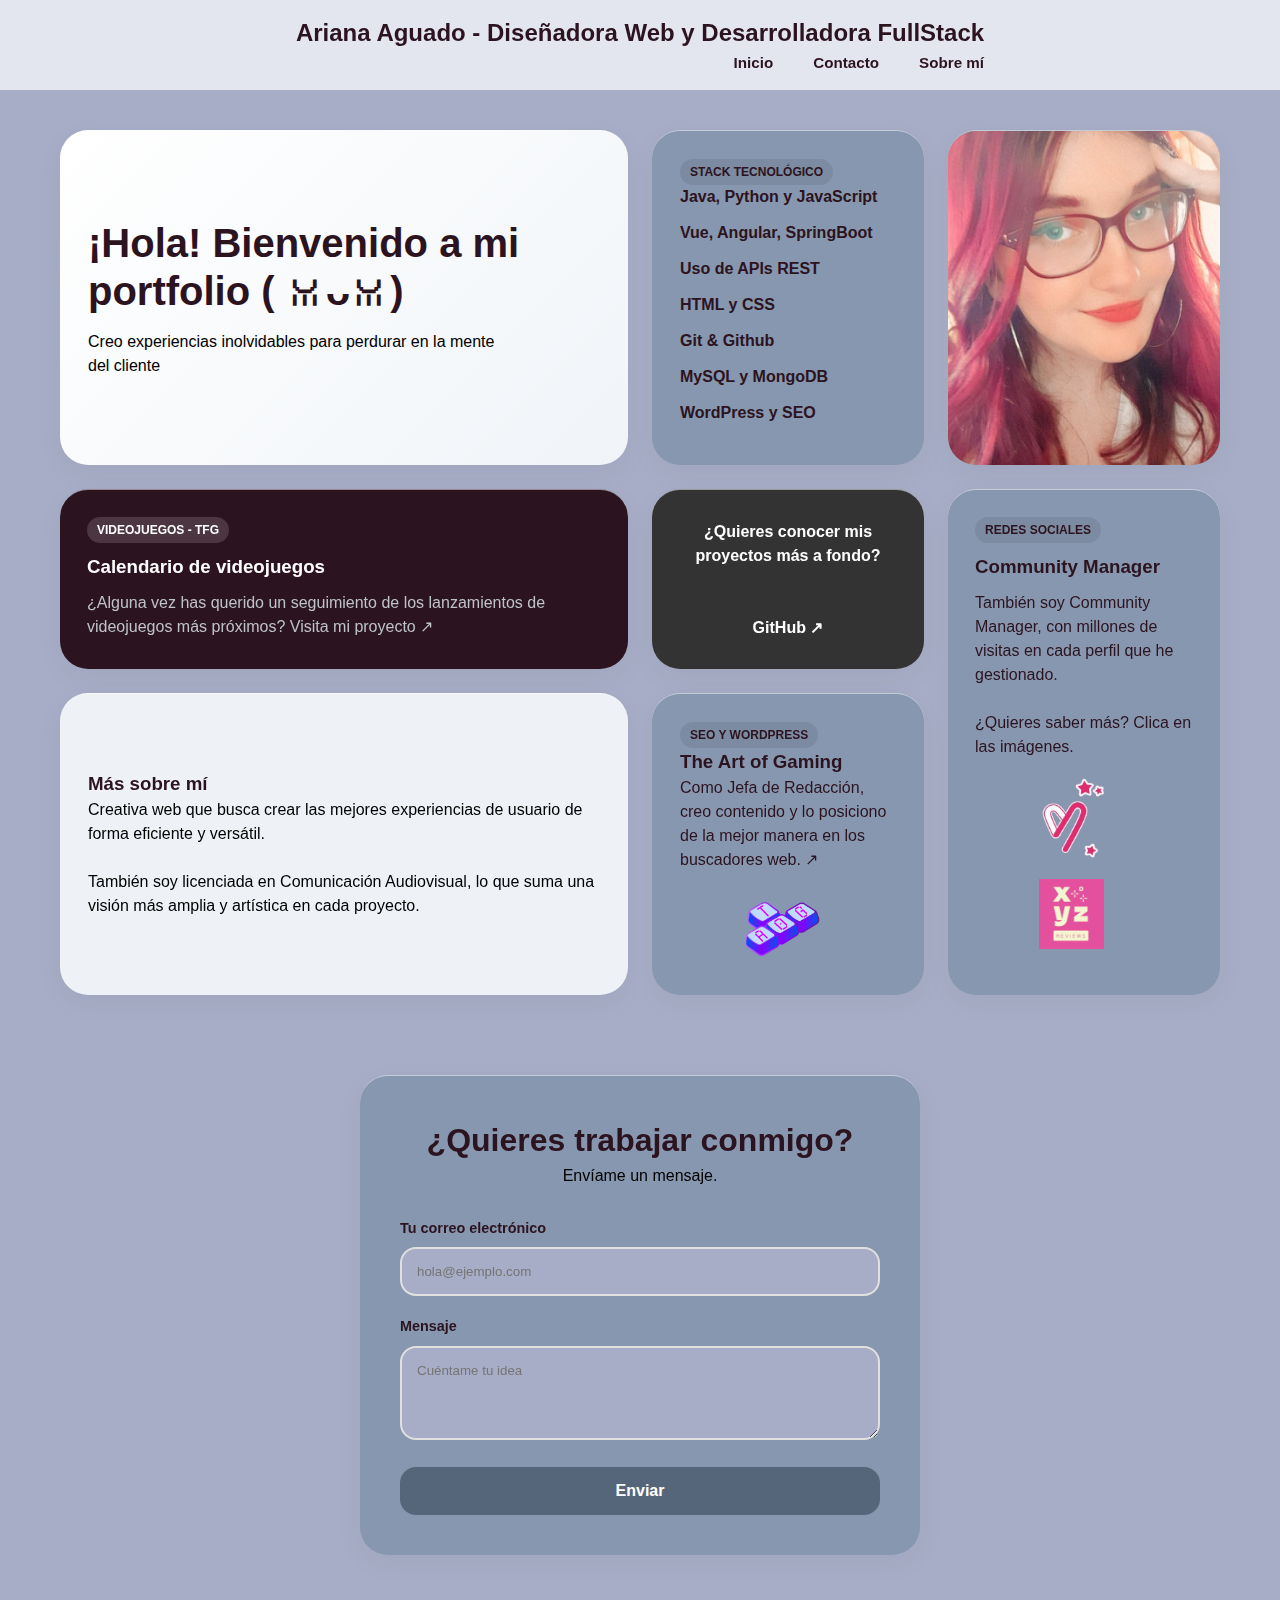
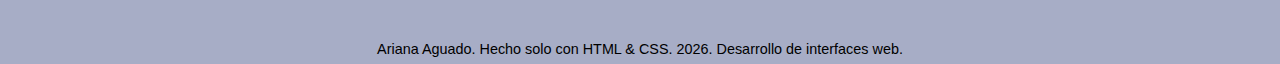
<file: index.html>
<!DOCTYPE html>
<html lang = "es">
<head>

    <meta charset = "UTF-8">
    <meta name="viewport" content="width=device-width, initial-scale=1.0">
    <title>Potfolio Bento Ariana Aguado</title>
    <meta name ="descripcion" content="Portfolio profesional de desarrolladora web">
    <link rel = "stylesheet" href="css/styles.css">
</head>
<body>

    <header class ="header-principal">
        <div class="contenedor">
            <a href="#" class="logo">Ariana Aguado - Diseñadora Web y Desarrolladora FullStack</a>
            <nav class="navegacion">
                <ul>
                    <li><a href="#inicio">Inicio</a></li>
                    <li><a href="#contacto">Contacto</a></li>
                    <li><a href="sobre-mi.html">Sobre mí</a></li>
                </ul>
            </nav>
        </div>
    </header>


    <main>
        <section id="bento-root" class="seccion-bento">
            <div class="contenedor">
                
                <div class="bento-grid">
                    
                    <article class="bento-card hero-card span-2-cols">
                        <div class="card-content">
                            <h1>¡Hola! Bienvenido a mi portfolio (⁠ ⁠ꈍ⁠ᴗ⁠ꈍ⁠)</h1>
                            <p>Creo experiencias inolvidables para perdurar en la mente del cliente</p>
                        </div>
                        <!-- <img src="E1BxbnwWUAQ70B7.jpg" alt="Foto de perfil" class="hero-img"> -->
                    </article>

                    <article class="bento-card">
                        <span class="badge">Stack Tecnológico</span>
                        <ul class="tech-list">
                            <li>Java, Python y JavaScript</li>
                            <li>Vue, Angular, SpringBoot</li>
                            <li>Uso de APIs REST</li>
                            <li>HTML y CSS</li>
                            <li>Git & Github</li>
                            <li>MySQL y MongoDB</li>
                            <li>WordPress y SEO</li>
                        </ul>
                    </article>

                    
                    <a href="https://www.linkedin.com/in/ariana-aguado-guijarro-347280211/" target="_blank" class="bento-card social-card linkedin-vuelta">
                        <div class="interior-tarjeta">

                            <div class="frontal">
                                <img src="E1BxbnwWUAQ70B7.jpg" alt="foto de perfil" class="foto-perfil">
                            </div>
                            <div class="trasera">
                                <span>¡Conoce más sobre mi trayectoria profesional</span>
                                <br><br>
                                <strong>LinkedIn ↗</strong>
                            </div>  
                        </div>
                        
                    </a>
                    
                    <!--target="_blank" es para abrir enlaces en una nueva pestaña-->

                    <article class="bento-card project-card span-2-cols theme-dark">
                        <div class="card-content">
                            <span class="badge">Videojuegos - TFG</span>
                            <h3>Calendario de videojuegos</h3>
                            <p>¿Alguna vez has querido un seguimiento de los lanzamientos de videojuegos más próximos? Visita mi proyecto ↗</p>
                        </div>
                    </article>
                    <!--Esta tarjeta no tiene enlace porque todavía no tengo nada que mostrar :D-->

                    
                     <a href="https://github.com/ArianaAguado" target="_blank" id="github" class="bento-card social-card github">
                        <span>¿Quieres conocer mis proyectos más a fondo? <br><br><br>GitHub ↗</span>
                    </a>

                    <article class="bento-card project-card span-2-rows">
                        <div class="card-content">
                            <span class="badge">Redes Sociales</span>
                            <h3>Community Manager</h3>
                        <span>También soy Community Manager, con millones de visitas en cada perfil que he gestionado.<br><br>¿Quieres saber más? Clica en las imágenes.</span>


                        
                            <a href="https://www.tiktok.com/@madkpopstore/video/7360670025746861344?lang=es" target="_blank">
                             <img src="image-removebg-preview.png" alt="logo madkpop" class="logo-madkpop">
                            </a>
        
                             <a href="https://www.tiktok.com/@xyz.reviews?lang=es" target="_blank">
                                <img src="medio_xyz-reviews.jpg" alt="logo xyz reviews" class="logo-xyz">
                            </a>
                        </div>
                    </article>
                    

                    <!--<article class="bento-card project-card theme-light">
                        <div class="card-content">
                            <span class="badge">Dashboard</span>
                            <h3>Panel de Administración</h3>
                        </div>
                         <img src="https://via.placeholder.com/400x300/ecf0f1/333333?text=Dashboard+UI" alt="Preview Dashboard" class="project-img">
                    </article>
                -->
                    <article class="bento-card about-card span-2-cols">
                        <h3>Más sobre mí</h3>
                        <p>Creativa web que busca crear las mejores experiencias de usuario de forma eficiente y versátil.<br><br>
                            También soy licenciada en Comunicación Audiovisual, lo que suma una visión más amplia y artística en cada proyecto.
                        </p>
                    </article>

                    <article class="bento-card hero theme-light">
                        <div class="card-content">
                            <span class="badge">SEO y WordPress</span>
                            <h3>The Art of Gaming</h3>
                            <p>Como Jefa de Redacción, creo contenido y lo posiciono de la mejor manera en los buscadores web. ↗</p>
                        </div>
                        <a href="https://theartofgaming.es/" target="_blank">
                         <img src="teclas_morado_azul_morado (1).png" alt="logo aog" class="logo-aog">
                        </a>
                            
                    </article>

                </div> </div>
        </section>

        <section id="contacto" class="seccion-contacto">
            <div class="contenedor contenedor-pequeno">
                <div class="bento-card contact-form-card">
                    <h2 class="titulo-contacto">¿Quieres trabajar conmigo?</h2>
                    <p class="subtitulo-contacto">Envíame un mensaje.</p>
                    
                    <form action="#" method="POST">
                        <div class="grupo-input">
                            <label for="email">Tu correo electrónico</label>
                            <input type="email" id="email" name="email" placeholder="hola@ejemplo.com" required>
                        </div>
                        <div class="grupo-input">
                            <label for="mensaje">Mensaje</label>
                            <textarea id="mensaje" name="mensaje" rows="4" placeholder="Cuéntame tu idea" required></textarea>
                        </div>
                        <button type="submit" class="btn-bento">Enviar</button>
                    </form>
                </div>
            </div>
        </section>
    </main>

    <footer class="footer">
        <p>Ariana Aguado. Hecho solo con HTML & CSS. 2026. Desarrollo de interfaces web.</p>
    </footer>

</body>





</html>
</file>
<file: css/styles.css>
/*esto primero es para que haya una transición suave en el cambio de páginas*/

@view-transition{
    navigation:auto;
}

body{
    animation:transicion 0.8s ease-out;
}

@keyframes transicion{
    from { opacity: 0; transform: translateY(10px); }
    to { opacity: 1; transform: translateY(0); }
}

/*==========================================================================*/

/* todo esto son las variables. son nombres inventados que se colocan con un -- delante y se aplican a las propiedades
    de los "." tipo ".header-principal{}"
    
    se utiliza :root para alcanzar el padre superior. así que cuando se haga uso de uno de los estilos aquí abajo mencionados, funcionarán porque van al elemento
    padre superior (o eso entiendo yo, vaya) */
:root {
    /* Paleta de Colores */
    --bg-main: #a7adc6;          /* fondo sobrio, no tan genérico como un azul. color tibio. */
    --bg-card: #8797AF;          /* principio fondo figura: separa el objeto del fondo con un color también sobrio, pero un poco alejado cromáticamente */
    --color-primary: #2c1320;    /* Texto principal oscuro */
    --color-accent: #56667A;     /* Azul brillante para acentos */
    /*--color-accent-dark: #376686;*/
    --color-text-muted: #000000; /* texto en negro, formal, serio, brillantez, sobriedad */
    
    /* Estética Bento */
    --bento-radius: 28px;        /* Bordes MUY redondeados */
    --bento-gap: 24px;           /* Espacio entre tarjetas */
    --bento-shadow: 0 8px 30px rgba(0,0,0,0.04); /* Sombra suave y difusa */
    --card-border: 1px solid rgba(255, 255, 255, 0.5); /* Borde sutil brillante */
}

/*==========================================================================*/


/* =========================================
   2. RESET GLOBAL
   ========================================= */
* {
    margin: 0;
    padding: 0;
    box-sizing: border-box;
}

body {
    font-family: 'Segoe UI', Roboto, Helvetica, Arial, sans-serif;
    background-color: var(--bg-main);
    color: var(--color-primary);
    line-height: 1.5;
    scroll-behavior: smooth;
}

a { text-decoration: none; color: inherit; }
ul { list-style: none; }
img { max-width: 100%; display: block; }

.contenedor {
    max-width: 1200px; /* Un poco más ancho para el grid */
    margin: 0 auto;
    padding: 0 20px;
}

.contenedor-pequeno { max-width: 600px; }
.punto-acento { color: var(--color-accent); }


.header-principal {
    padding: 15px;
    /*barra semi transparente */
    background: rgba(242, 244, 248, 0.8);
    backdrop-filter: blur(10px);
    position: sticky;
    top: 0;
    z-index: 100;
    display: flex;
    justify-content: space-between;
    align-items: center;

}

.contenedor-nav {
    display: flex;
    justify-content: space-between;
    align-items: center;
}

.logo {
    font-weight: 700;/*grosor de la fuente*/
    font-size: 1.5rem;
    margin:0;
    justify-content:center;
}

.header-principal nav ul { /*este es el de inicio y contacto*/
    display: flex;
    gap: 40px;
    margin:0;
    padding:0;
    justify-content:flex-end;
}

.header-principal nav a {
    font-weight: 600;
    font-size: 0.95rem;
    transition: color 0.3s;
}

.header-principal nav a:hover {
    color: var(--color-accent);
}

/* =========================================
   4. BENTO CORE LAYOUT (La parte importante)
   ========================================= */
.seccion-bento {
    padding: 40px 0 80px 0;
}

/* El contenedor Grid principal */
.bento-grid {
    display: grid;
    /* Definimos 4 columnas flexibles en escritorio */
    grid-template-columns: repeat(4, 1fr);
    /* Definimos filas con una altura mínima para consistencia */
    grid-auto-rows: minmax(180px, auto);
    gap: var(--bento-gap);
}

/* Estilos base para CADA tarjeta Bento */
.bento-card {
    background-color: var(--bg-card);
    border-radius: var(--bento-radius);
    padding: 28px;
    box-shadow: var(--bento-shadow);
    border-top: var(--card-border); /* Luz superior sutil */
    
    
    display: flex;
    flex-direction: column;
    position: relative; /* Necesario para posicionar imágenes absolutas */
    overflow: hidden;   /* Para recortar imágenes en las esquinas redondeadas */
    transition: transform 0.3s cubic-bezier(0.25, 0.8, 0.25, 1), box-shadow 0.3s ease;
}


/* Efecto Hover elegante */
.bento-card:hover {
    transform: translateY(-5px) scale(1.01);
    box-shadow: 0 15px 35px rgba(0,0,0,0.08);
}

/* --- Clases de Utilidad para tamaños (Spans) --- */
.span-2-cols { grid-column: span 2; }
.span-2-rows { grid-row: span 2; }
/* Si necesitaras una tarjeta de ancho completo: .span-4-cols { grid-column: span 1 / -1; } */

/* =========================================
   5. ESTILOS ESPECÍFICOS DE TARJETAS
   ========================================= */

/* --- Hero Card (Grande Principal) --- */
.hero-card {
    background: linear-gradient(135deg, #ffffff 0%, #f0f4f8 100%);
    justify-content: center;
}
.hero-card h1 {
    font-size: 2.5rem;
    line-height: 1.2;
    margin-bottom: 15px;
}
.hero-card p {
    color: var(--color-text-muted);
    max-width: 80%;
}
.hero-img {
    position: absolute;
    bottom: -20px;
    right: -20px;
    width: 220px;
    height: 220px;
    object-fit: cover;
    border-radius: 50%; /* Opcional: si la imagen no es transparente */
    opacity: 0.9;
}

/* --- Stack Card (Lista vertical) --- */
.stack-card h3 { margin-bottom: 20px; }
.tech-list li {
    margin-bottom: 12px;
    font-weight: 600;
    display: flex;
    align-items: center;
    gap: 10px;
    color: var(--color-primary);
}
.icon { font-size: 1.2rem; }



/* --- logos --- */

.logo-aog {
    position:relative;
     width:2cm;
     height:2cm;
    margin-left: 1.7cm;
    margin-top: 0.5cm;
}

.logo-madkpop {
    position:relative;
     width: 1.7cm;
     height:1.cm;
    margin-left: 1.7cm;
    margin-top: 0.5cm;
    align-items: center;
}

.logo-xyz {
    position:relative;
     width: 1.7cm;
     height:1.cm;
    margin-left: 1.7cm;
    margin-top: 0.5cm;
}

/* --- tarjeta linkedin con plot twist --- */

.linkedin-vuelta {
    padding:0; /*así la foto toca los bordes de la tarjeta*/
    perspective: 1000px;/*suaviza el giro que hace cuando da la vuelta, siendo efecto 3D*/
    overflow: visible !important;/*hace que no se corte la tarjeta al girar*/
}

.interior-tarjeta{
    position: relative;
    width: 100%;
    height: 100%;
    text-align: center;
    transition: transform 0.4s;/*la velocidad del giro*/
    transform-style: preserve-3d;
    border-radius: 28px;
}

.linkedin-vuelta:hover .interior-tarjeta {
    transform: rotateY(180deg);/*si no tiene esto, no gira. engloba el hover y la tarjeta en sí*/
}

.frontal, .trasera{
    position: absolute;
    width: 100%;
    height: 100%;
    backface-visibility: hidden;
    border-radius: 28px;
    display: flex;
    flex-direction: column;
    align-items: center;
    justify-content: center;
    overflow: hidden; /*corta las esquinas de la imagen*/
}

.frontal{
    background-color: #5f4b66;
    color:black;
}

.foto-perfil {
    width: 100%;
    height: 100%;
    object-fit: cover;
}

.trasera{
    background-color: #5f4b66;
    color: white;
    transform: rotateY(180deg);
    padding:20px;
    font-weight: 500;
    font-size: 0.95rem;
}

/* --- Social Cards (Pequeñas) --- */
.social-card {
    justify-content: center;
    align-items: center;
    text-align: center;
    font-weight: 700;
    color: white;
}
.linkedin { background-color: #5f4b66;
            grid-row: span ; } /*podría ser el color azul de linkedin y que quedase corporativo, pero rompería con toda la estética de la web*/
.github { background-color: #333; }

/* --- Project Cards (Con imágenes) --- */
.project-card {
    justify-content: space-between;
    padding: 3px; /* Sin padding para que la imagen toque los bordes */
}
.project-card .card-content {
    padding: 24px;
    z-index: 2; /* Texto por encima de la imagen */
    
}
.project-card.theme-dark {
    background-color: var(--color-primary);
    color: white;
}
.project-card.theme-dark p { color: #bdc3c7; }

.project-card h3 { margin: 10px 0; }
.badge {
    display: inline-block;
    padding: 4px 10px;
    border-radius: 20px;
    font-size: 0.75rem;
    font-weight: 700;
    text-transform: uppercase;
    background: rgba(0,0,0,0.08);
    width: fit-content;
}
.theme-dark .badge { background: rgba(255,255,255,0.15); color: white; }

.project-img {
    position: absolute;
    bottom: 0;
    right: 0;
    width: 70%;
    height: auto;
    border-top-left-radius: var(--bento-radius);
    box-shadow: -5px -5px 15px rgba(0,0,0,0.1);
    transition: transform 0.3s ease;
}
/* Efecto hover específico para la imagen del proyecto */
.project-card:hover .project-img {
    transform: scale(1.05);
}

/* --- About Card (Texto simple) --- */
.about-card { justify-content: center; background-color: #eef2f7; }
.about-card p { color: var(--color-text-muted); }


/* =========================================
   6. SECCIÓN CONTACTO
   ========================================= */
.seccion-contacto { padding-bottom: 80px; }
.contact-form-card { padding: 40px; } /* Más padding interno */
.titulo-contacto { text-align: center; font-size: 2rem; }
.subtitulo-contacto { text-align: center; margin-bottom: 30px; color: var(--color-text-muted); }

.grupo-input { margin-bottom: 20px; }
.grupo-input label {
    display: block;
    margin-bottom: 8px;
    font-weight: 600;
    font-size: 0.9rem;
}
.grupo-input input, .grupo-input textarea {
    width: 100%;
    padding: 15px;
    border: 2px solid #e0e0e0;
    border-radius: 16px; /* Inputs redondeados también */
    background: var(--bg-main);
    font-family: inherit;
    transition: border-color 0.3s;
    outline: none;
}
.grupo-input input:focus, .grupo-input textarea:focus {
    border-color: var(--color-accent);
}

.btn-bento {
    width: 100%;
    padding: 15px;
    background-color: var(--color-accent);
    color: white;
    border: none;
    border-radius: 16px;
    font-weight: 700;
    font-size: 1rem;
    cursor: pointer;
    transition: background-color 0.3s, transform 0.2s;
}
.btn-bento:hover {
    background-color: var(--color-accent-dark);
    transform: translateY(-2px);
}

/* =========================================
   7. FOOTER
   ========================================= */
.footer {
    text-align: center;
    padding: 4px;
    color: var(--color-text-muted);
    font-size: 0.9rem;
}

/* =========================================
   8. RESPONSIVE (Crucial para Bento)
   ========================================= */

/* TABLET (aprox 900px) - Reducimos a 2 columnas */
@media (max-width: 960px) {
    .bento-grid {
        grid-template-columns: repeat(2, 1fr);
        gap: 20px;
    }
    
    /* Reajustar elementos específicos para que se vean bien en 2 columnas */
    .hero-card h1 { font-size: 2rem; }
    /* Forzamos a la tarjeta de "Stack" a ocupar 2 columnas en tablet para que no quede muy estirada */
    .stack-card { grid-column: span 2; flex-direction: row; flex-wrap: wrap; gap: 20px; }
    .tech-list { display: flex; flex-wrap: wrap; gap: 15px; }
    .tech-list li { margin-bottom: 0; }
}

/* MÓVIL (aprox 600px) - Colapsamos todo a 1 columna */
@media (max-width: 600px) {
    .bento-grid {
        grid-template-columns: 1fr; /* Una sola columna */
        grid-auto-rows: auto; /* Altura automática según el contenido */
        gap: 16px;
    }

    /* IMPORTANTE: Reseteamos todos los spans para que en móvil sean bloques normales */
    .span-2-cols, .span-2-rows {
        grid-column: auto;
        grid-row: auto;
    }

    /* Ajustes específicos de móvil */
    .hero-card { padding-bottom: 0; overflow: visible; text-align: center; }
    .hero-img { 
        position: relative; 
        bottom: auto; right: auto; 
        width: 150px; height: 150px;
        margin: 20px auto -20px auto; /* Centrada y saliendo un poco por abajo */
    }
    .hero-card p { max-width: 100%; }
    
    /* Stack card vuelve a vertical en móvil */
    .stack-card { flex-direction: column; }
    .tech-list { display: block; }
    .tech-list li { margin-bottom: 12px; }

    .project-card { min-height: 250px; }
}


/*=====================================================================================*/

/*este css es para la sección sobre mí*/

.seccion-sobre-mi {
    display:flex;/*esto pone las columnas en fila*/
    gap:60px;/*espacio entre las dos columnas*/
    align-items: self-start;/*alinea todo arriba*/

    max-width: 1200px;
    margin: 0 auto;/*centramos*/
    padding:80px 40px;/*espacio arriba y abajo 80px, a los lados 40px*/    
}

.texto-sobre-mi {
    flex:1;/*ocupa todo el espacio posible*/
    text-align: left;/*ponemos el texto en la izquierda*/
    line-height: 1.6;/*interlineado normalito*/
}
</file>
